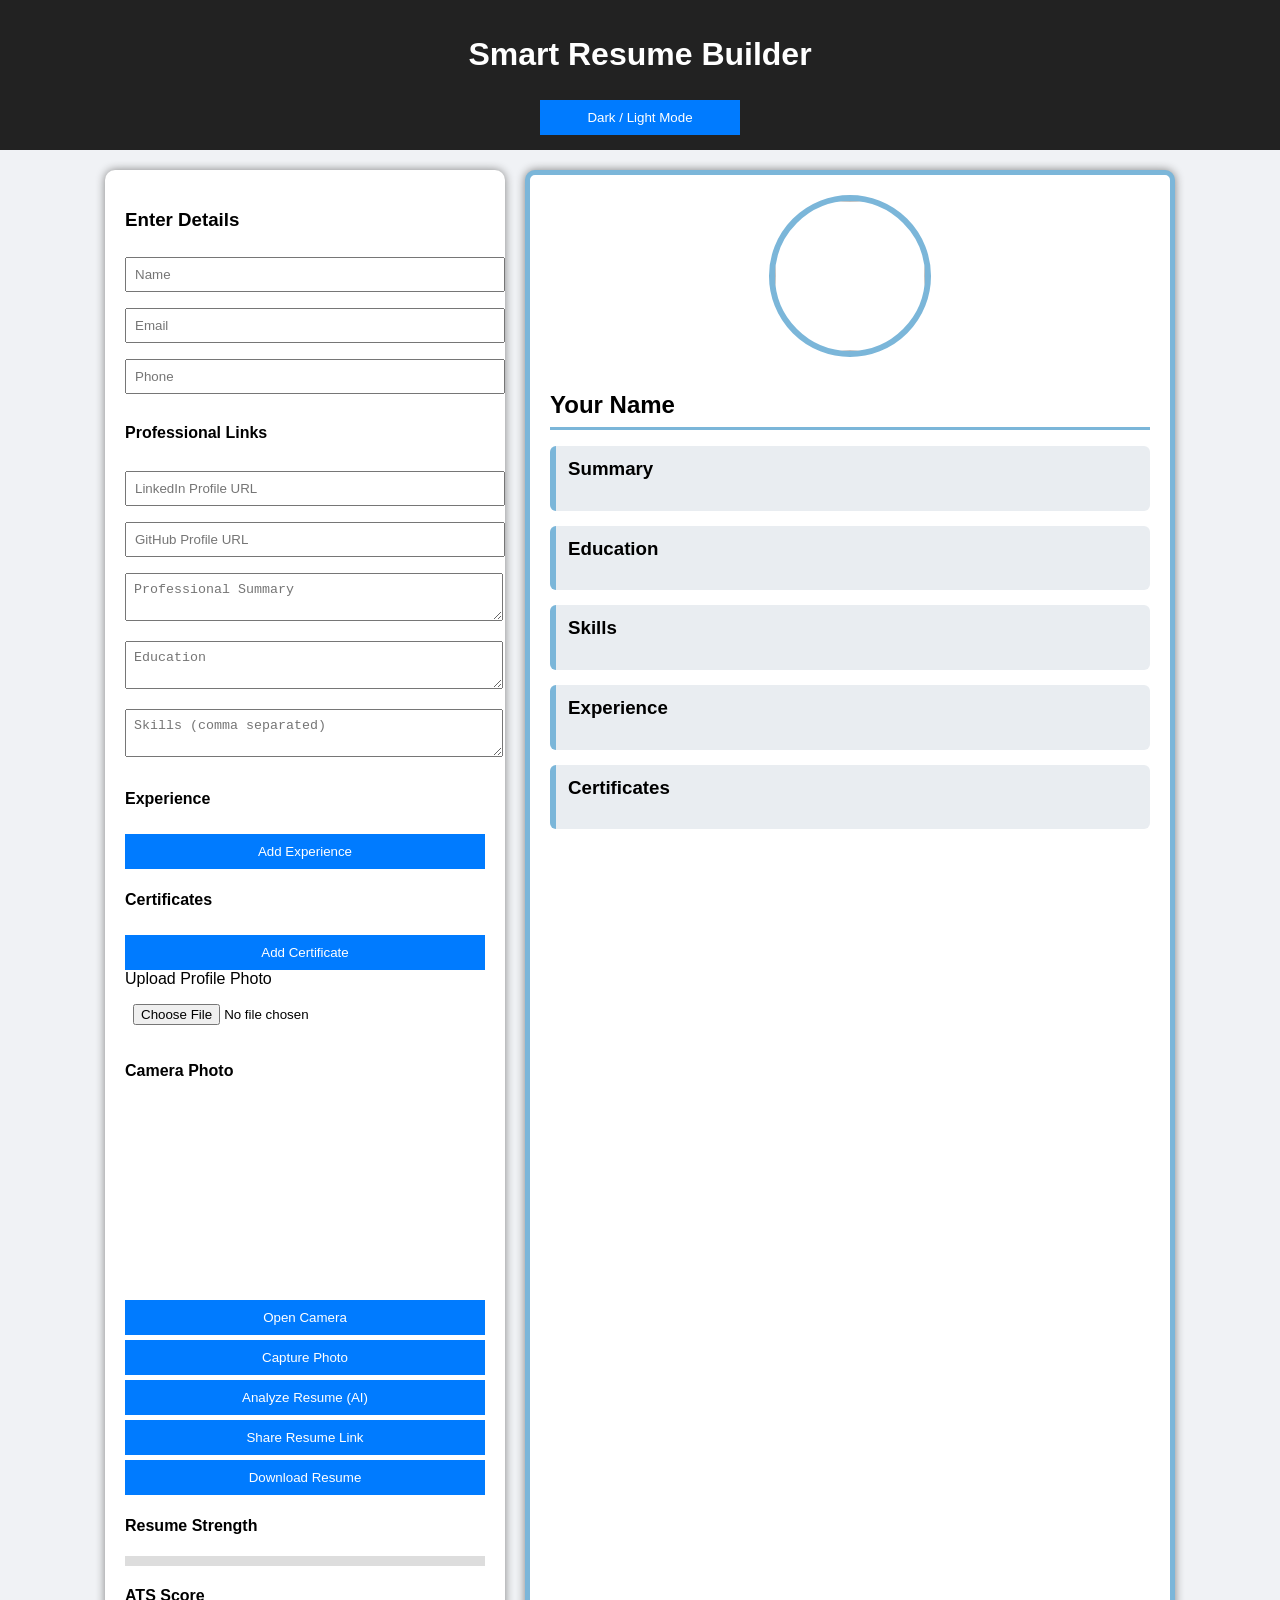
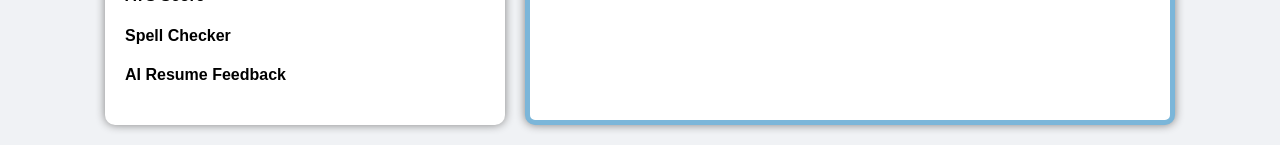
<file: index.html>
<!DOCTYPE html>
<html>
<head>
<title>Smart Resume Builder Pro</title>

<link rel="stylesheet" href="style.css">

</head>

<body>

<header>
<h1>Smart Resume Builder</h1>

<button onclick="toggleMode()" style="width:200px">
Dark / Light Mode
</button>
</header>

<div class="container">

<div class="form">

<h3>Enter Details</h3>

<input id="name" placeholder="Name" onkeyup="update()">
<input id="email" placeholder="Email" onkeyup="update()">
<input id="phone" placeholder="Phone" onkeyup="update()">

<h4>Professional Links</h4>

<input id="linkedin" placeholder="LinkedIn Profile URL" onkeyup="update()">
<input id="github" placeholder="GitHub Profile URL" onkeyup="update()">

<textarea id="summaryInput" placeholder="Professional Summary" onkeyup="update()"></textarea>

<textarea id="education" placeholder="Education" onkeyup="update()"></textarea>

<textarea id="skills" placeholder="Skills (comma separated)" onkeyup="update()"></textarea>

<h4>Experience</h4>
<div id="experienceContainer"></div>
<button onclick="addExperience()">Add Experience</button>

<h4>Certificates</h4>
<div id="certificateContainer"></div>
<button onclick="addCertificate()">Add Certificate</button>

<label>Upload Profile Photo</label>
<input type="file" accept="image/*" onchange="loadPhoto(event)">

<h4>Camera Photo</h4>

<video id="camera" autoplay></video>
<button onclick="startCamera()">Open Camera</button>
<button onclick="capturePhoto()">Capture Photo</button>

<canvas id="canvas" style="display:none"></canvas>

<button onclick="analyzeResume()">Analyze Resume (AI)</button>

<button onclick="shareResume()">Share Resume Link</button>

<button onclick="window.print()">Download Resume</button>

<h4>Resume Strength</h4>

<div class="progress">
<div id="strength"></div>
</div>

<p id="scoreText"></p>

<h4>ATS Score</h4>
<p id="atsScore"></p>

<h4>Spell Checker</h4>
<p id="spellCheck"></p>

<h4>AI Resume Feedback</h4>
<p id="aiFeedback"></p>

</div>

<div class="resume">

<center>
<img id="photo" class="profile">
</center>

<h2 id="rname" class="name">Your Name</h2>

<p id="remail"></p>
<p id="rphone"></p>
<p><a id="rlinkedin" target="_blank"></a></p>
<p><a id="rgithub" target="_blank"></a></p>

<div class="section">
<h3>Summary</h3>
<p id="summary"></p>
</div>

<div class="section">
<h3>Education</h3>
<p id="reducation"></p>
</div>

<div class="section">
<h3>Skills</h3>
<p id="rskills"></p>
</div>

<div class="section">
<h3>Experience</h3>
<div id="rexperience"></div>
</div>

<div class="section">
<h3>Certificates</h3>
<div id="rcertificates"></div>
</div>

</div>

</div>

<script src="script.js"></script>

</body>
</html>
</file>
<file: style.css>
body{
font-family:Arial;
margin:0;
background:#f0f2f5;
}

header{
background:#222;
color:white;
text-align:center;
padding:15px;
}

.container{
display:flex;
flex-wrap:wrap;
gap:20px;
padding:20px;
justify-content:center;
}

.form,.resume{
background:white;
padding:20px;
width:360px;
box-shadow:0 0 10px gray;
border-radius:10px;
}

.resume{
width:600px;
border:5px solid #7bb6d9;
}

input,textarea{
width:100%;
padding:8px;
margin:8px 0;
}

button{
padding:10px;
border:none;
background:#007bff;
color:white;
cursor:pointer;
margin-top:5px;
width:100%;
}

button:hover{
background:#0056b3;
}

.progress{
height:10px;
background:#ddd;
margin-top:10px;
}

#strength{
height:10px;
background:#4CAF50;
width:0%;
}

.dark{
background:#1e1e1e;
color:white;
}

.dark .form,.dark .resume{
background:#2d2d2d;
color:white;
}

.profile{
width:150px;
height:150px;
border-radius:50%;
object-fit:cover;
border:6px solid #7bb6d9;
margin-bottom:10px;
}

.section{
background:#e9edf1;
padding:12px;
margin-top:15px;
border-radius:6px;
border-left:6px solid #7bb6d9;
}

.section h3{
margin-top:0;
}

.expBox{
border:1px solid #ccc;
padding:10px;
margin-top:10px;
border-radius:6px;
}

video{
width:100%;
margin-top:10px;
border-radius:8px;
}

a{
color:#007bff;
text-decoration:none;
}

.name{
border-bottom:3px solid #7bb6d9;
padding-bottom:8px;
margin-bottom:15px;
}

@media print{

body *{
visibility:hidden;
}

.resume, .resume *{
visibility:visible;
}

.resume{
position:absolute;
left:0;
top:0;
width:100%;
border:none;
box-shadow:none;
}

header{
display:none;
}

.form{
display:none;
}

}
</file>
